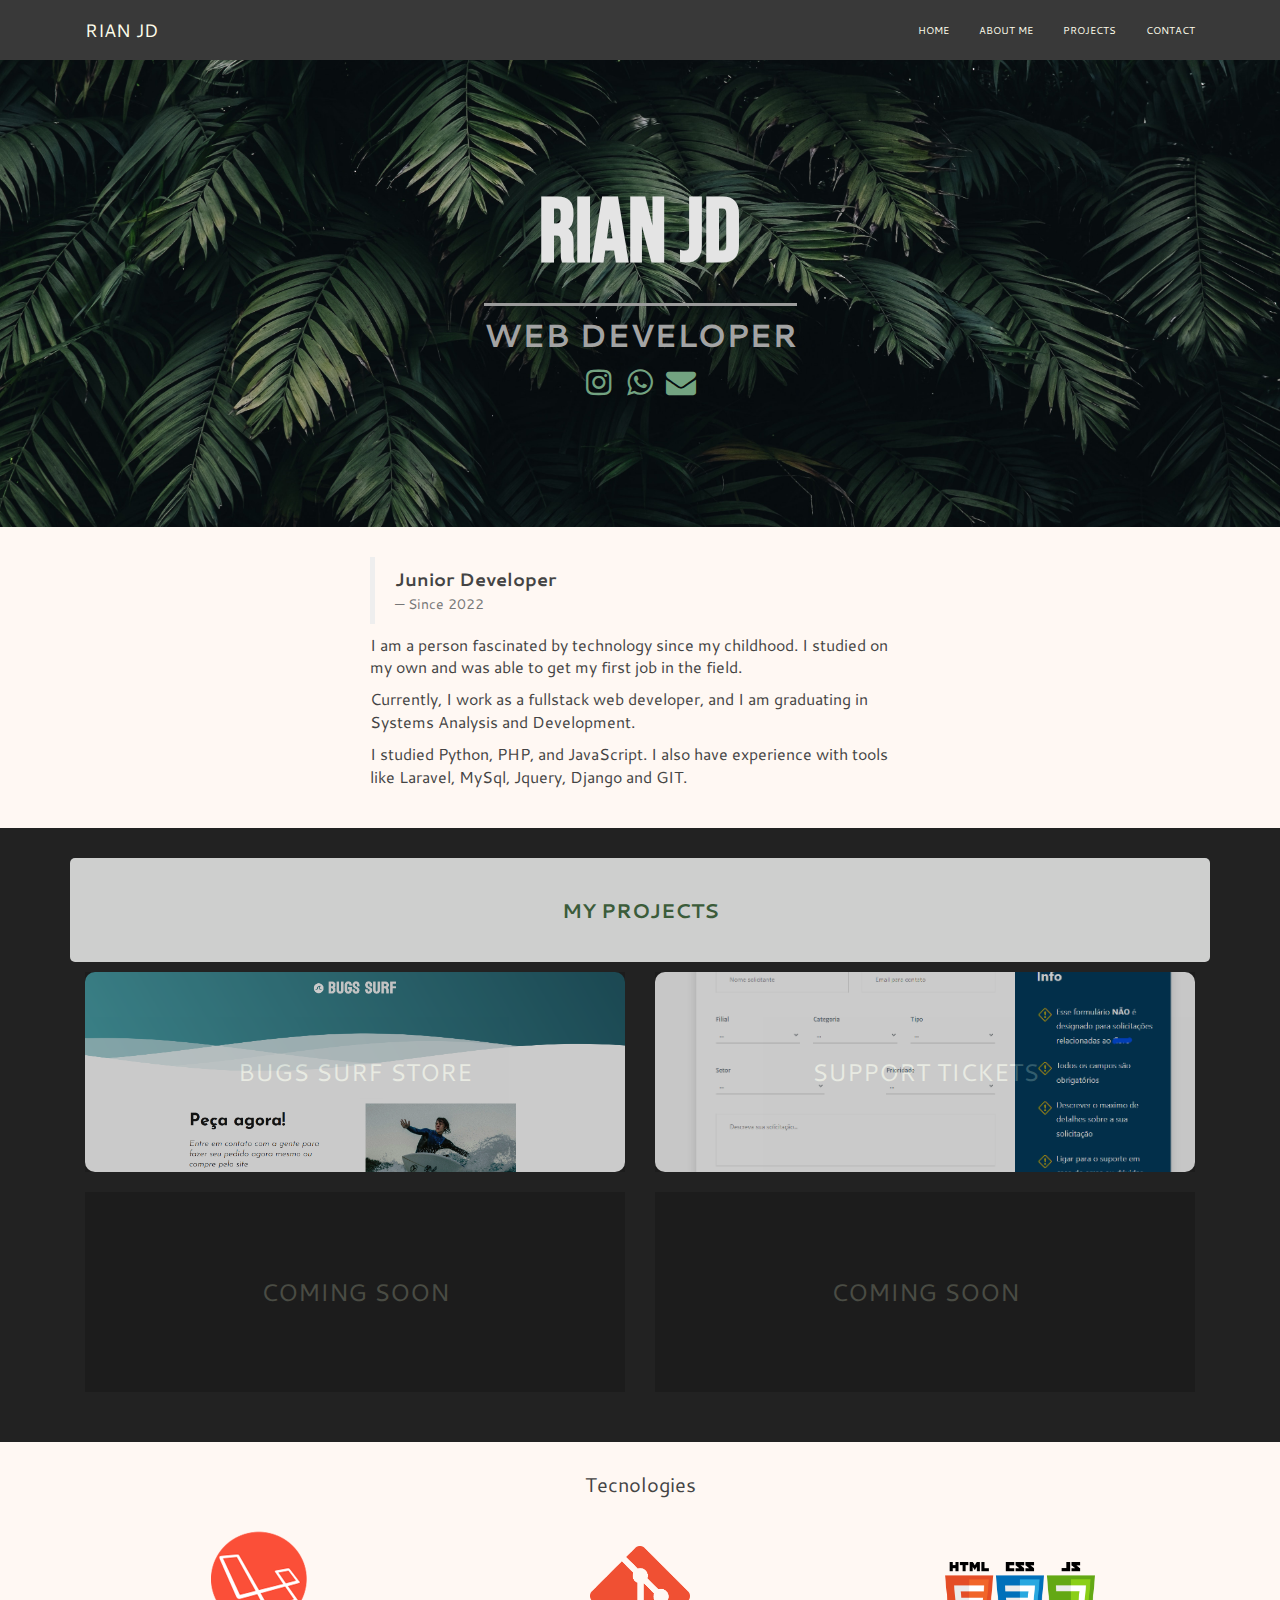
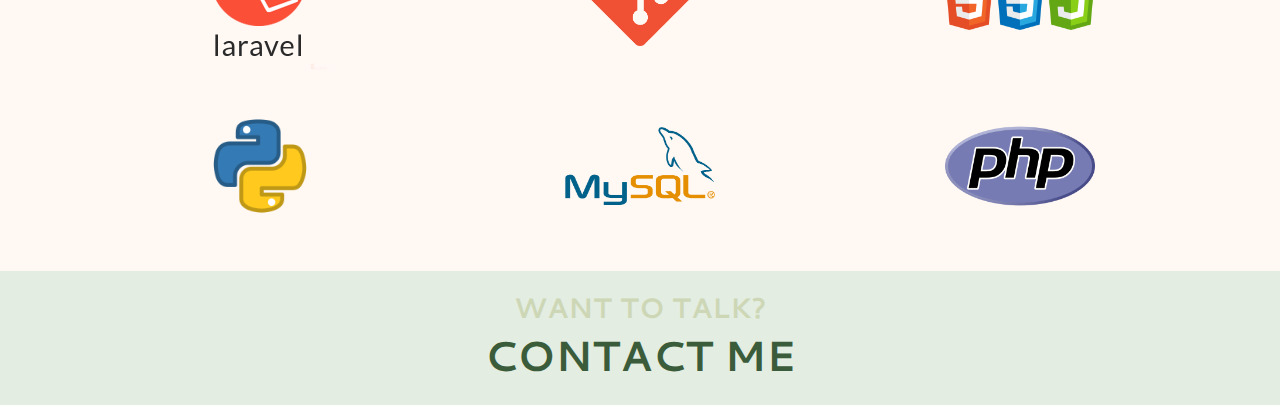
<file: index/index.html>
<!DOCTYPE html>

<html>
	<head>
	<meta charset="utf-8">
    <meta name="viewport" content="width=device-width, initial-scale=1, shrink-to-fit=no">
	<link rel="stylesheet" href="https://fonts.googleapis.com/css?family=Lobster" rel="stylesheet">
	<link href='https://fonts.googleapis.com/css?family=Dancing+Script:700|Cantarell:400,700%7CBebas+Neue:400' rel='stylesheet' type='text/css'>
	

	<link rel="stylesheet" href="https://maxcdn.bootstrapcdn.com/font-awesome/4.5.0/css/font-awesome.min.css">
	<link rel="stylesheet" href="https://cdnjs.cloudflare.com/ajax/libs/twitter-bootstrap/3.3.7/css/bootstrap.min.css">
	<link rel="stylesheet" href="css/style.css">
	<link rel="stylesheet" href="css/bootstrap.min.css">	
	<script src="https://cdn.jsdelivr.net/npm/jquery@3.5.1/dist/jquery.slim.min.js" integrity="sha384-DfXdz2htPH0lsSSs5nCTpuj/zy4C+OGpamoFVy38MVBnE+IbbVYUew+OrCXaRkfj" crossorigin="anonymous"></script>
	<script src="js/bootstrap.bundle.min.js"></script>
	<script src="js/bootstrap.js"></script>

		<script>
			
			window.console = window.console || function(t) {};

		</script>
	</head>

	<body>
	 <nav class="navbar navbar-expand-lg navbar-default navbar-fixed-top ">
	  <div class="container">
		<div class="navbar-header text-center">
			<button type="button" class="navbar-toggle" data-toggle="collapse" data-target="#myNavbar">
			  <span class="icon-bar"></span>
			  <span class="icon-bar"></span>
			  <span class="icon-bar"></span>
			   <span class="icon-bar"></span>
			</button>
			<a class="navbar-brand p-4" href="#home">
			  <h3>Rian JD</h3>
			</a>
		  </div>
		<div class="collapse navbar-collapse " id="myNavbar">
		  	  <ul class="nav navbar-nav navbar-right">
				<li><a href="#home">Home</a></li>
				<li><a href="#about">About me</a></li>
				<li><a href="#portfolio">Projects</a></li>
				<li><a href="#contact">Contact</li>
			  </ul>
			</li>
		  </ul> 
		</div>
	  </div>
	</nav> 

	 
	  <a id="home-intro"></a>
	  <section class="home-intro" style="background-image: url('images/img3.jpg');">
		<div class="container center">
		  <div class="row center-block">
			<div class="col-xs-12 text-center">
			  <div class="content">
				 <h1>Rian JD</h1>
				<h2>WEB DEVELOPER</h2>
				<ul>
	 				<li><a href="https://www.instagram.com/_rianjd/" target="_blank"><i class="fa fa-instagram fa-3x fa-fw"></i></a></li>
				  <li><a href="https://whatsa.me/5548991896341/?t=Hey,%20I%20saw%20your%20projects,%20let%27s%20chat!" target="_blank"><i class="fa fa-whatsapp fa-3x fa-fw"></a></i></li>
				  <li><a href="mailto:rianjunckes@gmail.com" target="_blank"><i class="fa fa-envelope fa-3x fa-fw"></i></a></li>
				</ul>     
			  </div>
			</div>
		  </div>
		</div>
	  </section>
	  
	  
	  
	  <a id="about"></a>
	  <section class="about">
		<div class="container center">
		  <div class="row justify-content-center">
			<div class="col-sm-6">
			  <div class="content">
				<blockquote>Junior Developer
				<small>Since 2022</small></blockquote>
				<p>I am a person fascinated by technology since my childhood. I studied on my own and was able to get my first job in the field. </p>
				<p>Currently, I work as a fullstack web developer, and I am graduating in Systems Analysis and Development.</p>
				<p>I studied Python, PHP, and JavaScript. I also have experience with tools like Laravel, MySql, Jquery, Django and GIT.</p>
			  </div>
			</div>
		  </div>
		</div>
	  </section>  

	  <a id="portfolio"></a>
	  <section class="portfolio">
		<div class="container">
		  <div class="content">
			<div class="row">
			  <div class="col-xs-12 portfolio-title">
				<h2 class="text-center">My Projects</h2>
			  </div>
			</div>
			<div class="row">
			  <div class="col-sm-6">
				<a href="https://bugssurf.com.br" target="_blank">
				  <div class="project" style="background-image:url(images/bugs-site.png)">
					<div class="overlay">
						 <h4>Bugs Surf Store</h4>
					</div>
				  </div>
				</a>
			  </div>
			  <div class="col-sm-6">
				<a href="https://github.com/rianjd/project-helpdesk" target="_blank">
				  <div class="project" style="background-image:url(images/tickets.png)">
					<div class="overlay">
					 <h4>Support Tickets</h4>
					</div>
				  </div>
				</a>
			  </div>
			  <div class="col-sm-6">
				<a href="#" target="_blank">
				  <div class="project" style="background-image:url(https://jpk-image-hosting.s3.amazonaws.com/makechow.jpg)">
					<div class="overlay">
					<h4>Coming soon</h4>
					</div>
				  </div>
				</a>
			  </div>
			  <div class="col-sm-6">
				<a href="#" target="_blank">
				  <div class="project" style="background-image:url(https://jpk-image-hosting.s3.amazonaws.com/makechow.jpg)">
					<div class="overlay">
					<h4>Coming soon</h4>
					</div>
				  </div>
				</a>
			  </div>
			</div>     
		  </div>
		</div>
	  </section>
	  <section class="about">
		<div class="container center">
			<div class="content">
				<div class="row justify-content-center">
					<div class="col-xs-12 title text-center">
					  <h2 class="text-center">Tecnologies</h2>
					</div>
				</div>
				<div class="row justify-content-center" style="display: flex;
				align-items: center; margin-top: 20px;">
					<div class="col-6 col-md-4 text-center">
						<img src="images/laravel-logo.png" width="150" alt="">
					</div>
					<div class="col-6 col-md-4 text-center">
						<img src="images/git-icon.png" width="100" alt="">
					</div>
					<div class="col-6 col-md-4 text-center">
						<img src="images/html-icon.png" width="150" alt="">
					</div>
					
					
				</div>

				<div class="row justify-content-center" style="display: flex;
				align-items: center;margin-top: 20px;">
					
					<div class="col-6 col-md-4 text-center">
						<img src="images/py-icon.png" width="100" alt="">
					</div>
					<div class="col-6 col-md-4 text-center">
						<img src="images/mysql-icon.png" width="150" alt="">
					</div>
					<div class="col-6 col-md-4 text-center">
						<img src="images/php-icon.png" width="150" alt="">
					</div>
				</div>
			</div>
		</div>
	  </section>

	  
	 
	  <a id="contact"></a>
	  <section class="contact" style="padding: 20px;">
		<div class="container center">
		  <div class="row center-block">
			<div class="col-xs-12 text-center">
			  <h2>Want to talk?</h2>
				<h3 ><a href="https://whatsa.me/5548991896341/?t=Hey,%20I%20saw%20your%20projects,%20let%27s%20chat!" target="_blank">Contact me</a></h3>
			</div>
		  </div>
		</div>
	  </section>
	</body>

</html>
</file>
<file: index/css/style.css>
.navbar {
			  margin-bottom: 0;
			  background-color: rgba(8, 8, 8, 0.8);
			  border: none;
			}
			.navbar.navbar-default .navbar-nav > li > a, .navbar.navbar-default .navbar-header .navbar-brand {
			  font-family: "Cantarell", sans-serif;
			  text-transform: uppercase;
			  transition: color 0.3s ease-in-out;
			  color: #FEFDEB;
			}
			.navbar.navbar-default .navbar-nav > li > a:hover, .navbar.navbar-default .navbar-nav > li > a:focus, .navbar.navbar-default .navbar-nav > li > a:active, .navbar.navbar-default .navbar-header .navbar-brand:hover, .navbar.navbar-default .navbar-header .navbar-brand:focus, .navbar.navbar-default .navbar-header .navbar-brand:active {
			  color: #48A09B;
			}

			section {
			  background-size: cover;
			  background-repeat: no-repeat;
			  background-position: center;
			  background-attachment: fixed;
			  -webkit-background-size: cover;
			  -moz-background-size: cover;
			  -o-background-size: cover;
			  background-size: cover;
			  overflow: hidden;
			  width: 100%;
			}
			section .vcenter {
			  height: 100%;
			}
			section .vcenter .row {
			  height: 100%;
			  display: table;
			}
			section .vcenter .row div[class^=col-] {
			  display: table-cell;
			  vertical-align: middle;
			  float: none;
			}
			section.portfolio {
			  background-color: #222;
			}
			section.portfolio h2 {
			  margin-top: 40px;
			  margin-bottom: 40px;
			  font-family: "Cantarell", sans-serif;
			  color: #3b5c3a;
			  font-weight: 700;
			  text-transform: uppercase;
			}
			section.portfolio .project {
			  width: 100%;
			  height: 200px;
			  position: relative;
			  background-size: cover;
			  background-repeat: no-repeat;
			  background-position: center;
			  margin-bottom: 20px;
			  border-radius: 10px;
			}
			section.portfolio .project .overlay {
			  display: table;
			  position: absolute;
			  height: 100%;
			  width: 100%;
			  top: 0;
			  bottom: 0;
			  right: 0;
			  left: 0;
			  background-color: rgba(8, 8, 8, 0.7);
			  overflow: hidden;
			  z-index: 10;
			  transition: opacity 0.3s ease-in-out;
			  opacity: 0.3;
			}
			section.portfolio .project .overlay h4 {
			  display: table-cell;
			  vertical-align: middle;
			  text-align: center;
			  text-transform: uppercase;
			  font-family: "Cantarell", sans-serif;
			  font-size: 24px;
			  color: #CDD7B6;
			  opacity: 0.8;
			}
			section.portfolio .project:hover .overlay, section.portfolio .project:focus .overlay, section.portfolio .project:active .overlay {
			  opacity: 0.6;
			}
			section .content {
			  padding-top: 30px;
			  padding-bottom: 30px;
			  
			}
			section.home-intro{
				padding: 10vh;
			}	
			section.home-intro h1 {
			  font-family: "Bebas Neue";
			  font-weight: 700;
			  font-size: 60px;
			  color: #e4e4e4;
			  margin-top: 0;
			  margin-bottom: 15px;
			  
			}
			@media (min-width: 768px) {
			  section.home-intro h1 {
				font-size: 90px;
			  }
			}
			section.home-intro h2 {
			  font-family: "Cantarell", sans-serif;
			  font-weight: 700;
			  font-size: 22px;
			  color: #a3a3a3;
			  padding-top: 10px;
			  margin-top: 0;
			  margin-bottom: 13px;
			  border-top: 3px solid #9c9c9c;
			  display: inline-block;
			}
			@media (min-width: 768px) {
			  section.home-intro h2 {
				font-size: 32px;
			  }
			}
			section.home-intro ul {
			  padding: 0;
			  list-style-type: none;
			}
			section.home-intro ul li {
			  display: inline;
			}
			section.home-intro ul li a {
			  color: #73a381;
			  transition: color 0.3s linear;
			}
			section.home-intro ul li a:hover, section.home-intro ul li a:focus, section.home-intro ul li a:active {
			  color: #ffffff;
			}
			section.about {
			  background-color: #FFF8F3;
			  color: #444444;
			  font-family: "Cantarell", sans-serif;
			  
			}

			section.about p {
			  font-size: 16px;
			  font-weight: 400;
			  line-height: 1.4;
			}
			section.about blockquote {
			  font-family: "Cantarell", sans-serif;
			  font-weight: 700;
			}
			section.contact {
			  background-color: #a6c49e4f;

			}
			section.contact h2 {
			  font-family: "Cantarell", sans-serif;
			  font-weight: 700;
			  font-size: 22px;
			  color: #CDD7B6;
			  text-transform: uppercase;
			}
			@media (min-width: 768px) {
			  section.contact h2 {
				font-size: 28px;
			  }
			}
			section.contact h3 a {
			  font-family: "Cantarell", sans-serif;
			  font-weight: 700;
			  font-size: 28px;
			  text-transform: uppercase;
			  text-decoration: none;
			  color: #3b5c3a;
			  transition: color 0.3s linear;
			}
			section.contact h3 a:hover, section.contact h3 a:focus, section.contact h3 a:active {
			  color: #2c412c;
			}
			@media (min-width: 768px) {
			  section.contact h3 a {
				font-size: 42px;
			  }
			}

			.portfolio-title {
			  width: 100%;
			  background: rgb(206, 207, 206);
			  border-radius: 5px;
			  margin-bottom: 10px;
			}



  /* arabic */
@font-face {
  font-family: 'Changa';
  font-style: normal;
  font-weight: 400;
  src: url(https://fonts.gstatic.com/s/changa/v20/2-c79JNi2YuVOUcOarRPgnNGooxCZ62xcjLj9ytf.woff2) format('woff2');
  unicode-range: U+0600-06FF, U+200C-200E, U+2010-2011, U+204F, U+2E41, U+FB50-FDFF, U+FE80-FEFC;
}
/* latin-ext */
@font-face {
  font-family: 'Changa';
  font-style: normal;
  font-weight: 400;
  src: url(https://fonts.gstatic.com/s/changa/v20/2-c79JNi2YuVOUcOarRPgnNGooxCZ62xcjnj9ytf.woff2) format('woff2');
  unicode-range: U+0100-024F, U+0259, U+1E00-1EFF, U+2020, U+20A0-20AB, U+20AD-20CF, U+2113, U+2C60-2C7F, U+A720-A7FF;
}
/* latin */
@font-face {
  font-family: 'Changa';
  font-style: normal;
  font-weight: 400;
  src: url(https://fonts.gstatic.com/s/changa/v20/2-c79JNi2YuVOUcOarRPgnNGooxCZ62xcjfj9w.woff2) format('woff2');
  unicode-range: U+0000-00FF, U+0131, U+0152-0153, U+02BB-02BC, U+02C6, U+02DA, U+02DC, U+2000-206F, U+2074, U+20AC, U+2122, U+2191, U+2193, U+2212, U+2215, U+FEFF, U+FFFD;
}
/* vietnamese */
@font-face {
  font-family: 'Chivo';
  font-style: normal;
  font-weight: 400;
  src: url(https://fonts.gstatic.com/s/chivo/v18/va9b4kzIxd1KFppkaRKvDRPJVDf_vB_en2rTJXg.woff2) format('woff2');
  unicode-range: U+0102-0103, U+0110-0111, U+0128-0129, U+0168-0169, U+01A0-01A1, U+01AF-01B0, U+1EA0-1EF9, U+20AB;
}
/* latin-ext */
@font-face {
  font-family: 'Chivo';
  font-style: normal;
  font-weight: 400;
  src: url(https://fonts.gstatic.com/s/chivo/v18/va9b4kzIxd1KFppkaRKvDRPJVDf_vB_enmrTJXg.woff2) format('woff2');
  unicode-range: U+0100-024F, U+0259, U+1E00-1EFF, U+2020, U+20A0-20AB, U+20AD-20CF, U+2113, U+2C60-2C7F, U+A720-A7FF;
}
/* latin */
@font-face {
  font-family: 'Chivo';
  font-style: normal;
  font-weight: 400;
  src: url(https://fonts.gstatic.com/s/chivo/v18/va9b4kzIxd1KFppkaRKvDRPJVDf_vB_ekGrT.woff2) format('woff2');
  unicode-range: U+0000-00FF, U+0131, U+0152-0153, U+02BB-02BC, U+02C6, U+02DA, U+02DC, U+2000-206F, U+2074, U+20AC, U+2122, U+2191, U+2193, U+2212, U+2215, U+FEFF, U+FFFD;
}
/* vietnamese */
@font-face {
  font-family: 'Josefin Sans';
  font-style: italic;
  font-weight: 300;
  src: url(https://fonts.gstatic.com/s/josefinsans/v25/Qw3JZQNVED7rKGKxtqIqX5EUCGZ2dIn0FyA96fCT6oJRIizoYV0.woff2) format('woff2');
  unicode-range: U+0102-0103, U+0110-0111, U+0128-0129, U+0168-0169, U+01A0-01A1, U+01AF-01B0, U+1EA0-1EF9, U+20AB;
}
/* latin-ext */
@font-face {
  font-family: 'Josefin Sans';
  font-style: italic;
  font-weight: 300;
  src: url(https://fonts.gstatic.com/s/josefinsans/v25/Qw3JZQNVED7rKGKxtqIqX5EUCGZ2dIn0FyA96fCT6oJRIyzoYV0.woff2) format('woff2');
  unicode-range: U+0100-024F, U+0259, U+1E00-1EFF, U+2020, U+20A0-20AB, U+20AD-20CF, U+2113, U+2C60-2C7F, U+A720-A7FF;
}
/* latin */
@font-face {
  font-family: 'Josefin Sans';
  font-style: italic;
  font-weight: 300;
  src: url(https://fonts.gstatic.com/s/josefinsans/v25/Qw3JZQNVED7rKGKxtqIqX5EUCGZ2dIn0FyA96fCT6oJRLSzo.woff2) format('woff2');
  unicode-range: U+0000-00FF, U+0131, U+0152-0153, U+02BB-02BC, U+02C6, U+02DA, U+02DC, U+2000-206F, U+2074, U+20AC, U+2122, U+2191, U+2193, U+2212, U+2215, U+FEFF, U+FFFD;
}
/* vietnamese */
@font-face {
  font-family: 'Josefin Sans';
  font-style: normal;
  font-weight: 400;
  src: url(https://fonts.gstatic.com/s/josefinsans/v25/Qw3aZQNVED7rKGKxtqIqX5EUAnx4RHw.woff2) format('woff2');
  unicode-range: U+0102-0103, U+0110-0111, U+0128-0129, U+0168-0169, U+01A0-01A1, U+01AF-01B0, U+1EA0-1EF9, U+20AB;
}
/* latin-ext */
@font-face {
  font-family: 'Josefin Sans';
  font-style: normal;
  font-weight: 400;
  src: url(https://fonts.gstatic.com/s/josefinsans/v25/Qw3aZQNVED7rKGKxtqIqX5EUA3x4RHw.woff2) format('woff2');
  unicode-range: U+0100-024F, U+0259, U+1E00-1EFF, U+2020, U+20A0-20AB, U+20AD-20CF, U+2113, U+2C60-2C7F, U+A720-A7FF;
}
/* latin */
@font-face {
  font-family: 'Josefin Sans';
  font-style: normal;
  font-weight: 400;
  src: url(https://fonts.gstatic.com/s/josefinsans/v25/Qw3aZQNVED7rKGKxtqIqX5EUDXx4.woff2) format('woff2');
  unicode-range: U+0000-00FF, U+0131, U+0152-0153, U+02BB-02BC, U+02C6, U+02DA, U+02DC, U+2000-206F, U+2074, U+20AC, U+2122, U+2191, U+2193, U+2212, U+2215, U+FEFF, U+FFFD;
}
/* vietnamese */
@font-face {
  font-family: 'Josefin Sans';
  font-style: normal;
  font-weight: 700;
  src: url(https://fonts.gstatic.com/s/josefinsans/v25/Qw3aZQNVED7rKGKxtqIqX5EUAnx4RHw.woff2) format('woff2');
  unicode-range: U+0102-0103, U+0110-0111, U+0128-0129, U+0168-0169, U+01A0-01A1, U+01AF-01B0, U+1EA0-1EF9, U+20AB;
}
/* latin-ext */
@font-face {
  font-family: 'Josefin Sans';
  font-style: normal;
  font-weight: 700;
  src: url(https://fonts.gstatic.com/s/josefinsans/v25/Qw3aZQNVED7rKGKxtqIqX5EUA3x4RHw.woff2) format('woff2');
  unicode-range: U+0100-024F, U+0259, U+1E00-1EFF, U+2020, U+20A0-20AB, U+20AD-20CF, U+2113, U+2C60-2C7F, U+A720-A7FF;
}
/* latin */
@font-face {
  font-family: 'Josefin Sans';
  font-style: normal;
  font-weight: 700;
  src: url(https://fonts.gstatic.com/s/josefinsans/v25/Qw3aZQNVED7rKGKxtqIqX5EUDXx4.woff2) format('woff2');
  unicode-range: U+0000-00FF, U+0131, U+0152-0153, U+02BB-02BC, U+02C6, U+02DA, U+02DC, U+2000-206F, U+2074, U+20AC, U+2122, U+2191, U+2193, U+2212, U+2215, U+FEFF, U+FFFD;
}
/* khmer */
@font-face {
  font-family: 'Koulen';
  font-style: normal;
  font-weight: 400;
  src: url(https://fonts.gstatic.com/s/koulen/v25/AMOQz46as3KIBPemjno8ouY.woff2) format('woff2');
  unicode-range: U+1780-17FF, U+200C, U+25CC;
}
/* latin */
@font-face {
  font-family: 'Koulen';
  font-style: normal;
  font-weight: 400;
  src: url(https://fonts.gstatic.com/s/koulen/v25/AMOQz46as3KIBPemhXo8.woff2) format('woff2');
  unicode-range: U+0000-00FF, U+0131, U+0152-0153, U+02BB-02BC, U+02C6, U+02DA, U+02DC, U+2000-206F, U+2074, U+20AC, U+2122, U+2191, U+2193, U+2212, U+2215, U+FEFF, U+FFFD;
}
/* latin-ext */
@font-face {
  font-family: 'Lato';
  font-style: italic;
  font-weight: 400;
  src: url(https://fonts.gstatic.com/s/lato/v23/S6u8w4BMUTPHjxsAUi-qJCY.woff2) format('woff2');
  unicode-range: U+0100-024F, U+0259, U+1E00-1EFF, U+2020, U+20A0-20AB, U+20AD-20CF, U+2113, U+2C60-2C7F, U+A720-A7FF;
}
/* latin */
@font-face {
  font-family: 'Lato';
  font-style: italic;
  font-weight: 400;
  src: url(https://fonts.gstatic.com/s/lato/v23/S6u8w4BMUTPHjxsAXC-q.woff2) format('woff2');
  unicode-range: U+0000-00FF, U+0131, U+0152-0153, U+02BB-02BC, U+02C6, U+02DA, U+02DC, U+2000-206F, U+2074, U+20AC, U+2122, U+2191, U+2193, U+2212, U+2215, U+FEFF, U+FFFD;
}
/* latin-ext */
@font-face {
  font-family: 'Lato';
  font-style: normal;
  font-weight: 300;
  src: url(https://fonts.gstatic.com/s/lato/v23/S6u9w4BMUTPHh7USSwaPGR_p.woff2) format('woff2');
  unicode-range: U+0100-024F, U+0259, U+1E00-1EFF, U+2020, U+20A0-20AB, U+20AD-20CF, U+2113, U+2C60-2C7F, U+A720-A7FF;
}
/* latin */
@font-face {
  font-family: 'Lato';
  font-style: normal;
  font-weight: 300;
  src: url(https://fonts.gstatic.com/s/lato/v23/S6u9w4BMUTPHh7USSwiPGQ.woff2) format('woff2');
  unicode-range: U+0000-00FF, U+0131, U+0152-0153, U+02BB-02BC, U+02C6, U+02DA, U+02DC, U+2000-206F, U+2074, U+20AC, U+2122, U+2191, U+2193, U+2212, U+2215, U+FEFF, U+FFFD;
}
/* latin-ext */
@font-face {
  font-family: 'Lato';
  font-style: normal;
  font-weight: 400;
  src: url(https://fonts.gstatic.com/s/lato/v23/S6uyw4BMUTPHjxAwXjeu.woff2) format('woff2');
  unicode-range: U+0100-024F, U+0259, U+1E00-1EFF, U+2020, U+20A0-20AB, U+20AD-20CF, U+2113, U+2C60-2C7F, U+A720-A7FF;
}
/* latin */
@font-face {
  font-family: 'Lato';
  font-style: normal;
  font-weight: 400;
  src: url(https://fonts.gstatic.com/s/lato/v23/S6uyw4BMUTPHjx4wXg.woff2) format('woff2');
  unicode-range: U+0000-00FF, U+0131, U+0152-0153, U+02BB-02BC, U+02C6, U+02DA, U+02DC, U+2000-206F, U+2074, U+20AC, U+2122, U+2191, U+2193, U+2212, U+2215, U+FEFF, U+FFFD;
}
/* latin-ext */
@font-face {
  font-family: 'Lato';
  font-style: normal;
  font-weight: 700;
  src: url(https://fonts.gstatic.com/s/lato/v23/S6u9w4BMUTPHh6UVSwaPGR_p.woff2) format('woff2');
  unicode-range: U+0100-024F, U+0259, U+1E00-1EFF, U+2020, U+20A0-20AB, U+20AD-20CF, U+2113, U+2C60-2C7F, U+A720-A7FF;
}
/* latin */
@font-face {
  font-family: 'Lato';
  font-style: normal;
  font-weight: 700;
  src: url(https://fonts.gstatic.com/s/lato/v23/S6u9w4BMUTPHh6UVSwiPGQ.woff2) format('woff2');
  unicode-range: U+0000-00FF, U+0131, U+0152-0153, U+02BB-02BC, U+02C6, U+02DA, U+02DC, U+2000-206F, U+2074, U+20AC, U+2122, U+2191, U+2193, U+2212, U+2215, U+FEFF, U+FFFD;
}
/* cyrillic-ext */
@font-face {
  font-family: 'Merriweather Sans';
  font-style: normal;
  font-weight: 400;
  src: url(https://fonts.gstatic.com/s/merriweathersans/v22/2-cO9IRs1JiJN1FRAMjTN5zd9vgsFF_5asQTb6hZ2JKZou4VhOsH3xE.woff2) format('woff2');
  unicode-range: U+0460-052F, U+1C80-1C88, U+20B4, U+2DE0-2DFF, U+A640-A69F, U+FE2E-FE2F;
}
/* vietnamese */
@font-face {
  font-family: 'Merriweather Sans';
  font-style: normal;
  font-weight: 400;
  src: url(https://fonts.gstatic.com/s/merriweathersans/v22/2-cO9IRs1JiJN1FRAMjTN5zd9vgsFF_5asQTb6hZ2JKZou4VhusH3xE.woff2) format('woff2');
  unicode-range: U+0102-0103, U+0110-0111, U+0128-0129, U+0168-0169, U+01A0-01A1, U+01AF-01B0, U+1EA0-1EF9, U+20AB;
}
/* latin-ext */
@font-face {
  font-family: 'Merriweather Sans';
  font-style: normal;
  font-weight: 400;
  src: url(https://fonts.gstatic.com/s/merriweathersans/v22/2-cO9IRs1JiJN1FRAMjTN5zd9vgsFF_5asQTb6hZ2JKZou4Vh-sH3xE.woff2) format('woff2');
  unicode-range: U+0100-024F, U+0259, U+1E00-1EFF, U+2020, U+20A0-20AB, U+20AD-20CF, U+2113, U+2C60-2C7F, U+A720-A7FF;
}
/* latin */
@font-face {
  font-family: 'Merriweather Sans';
  font-style: normal;
  font-weight: 400;
  src: url(https://fonts.gstatic.com/s/merriweathersans/v22/2-cO9IRs1JiJN1FRAMjTN5zd9vgsFF_5asQTb6hZ2JKZou4ViesH.woff2) format('woff2');
  unicode-range: U+0000-00FF, U+0131, U+0152-0153, U+02BB-02BC, U+02C6, U+02DA, U+02DC, U+2000-206F, U+2074, U+20AC, U+2122, U+2191, U+2193, U+2212, U+2215, U+FEFF, U+FFFD;
}
/* latin-ext */
@font-face {
  font-family: 'Passion One';
  font-style: normal;
  font-weight: 400;
  src: url(https://fonts.gstatic.com/s/passionone/v16/PbynFmL8HhTPqbjUzux3JEuf9lvQ6Q.woff2) format('woff2');
  unicode-range: U+0100-024F, U+0259, U+1E00-1EFF, U+2020, U+20A0-20AB, U+20AD-20CF, U+2113, U+2C60-2C7F, U+A720-A7FF;
}
/* latin */
@font-face {
  font-family: 'Passion One';
  font-style: normal;
  font-weight: 400;
  src: url(https://fonts.gstatic.com/s/passionone/v16/PbynFmL8HhTPqbjUzux3JEuR9ls.woff2) format('woff2');
  unicode-range: U+0000-00FF, U+0131, U+0152-0153, U+02BB-02BC, U+02C6, U+02DA, U+02DC, U+2000-206F, U+2074, U+20AC, U+2122, U+2191, U+2193, U+2212, U+2215, U+FEFF, U+FFFD;
}
/* devanagari */
@font-face {
  font-family: 'Yantramanav';
  font-style: normal;
  font-weight: 400;
  src: url(https://fonts.gstatic.com/s/yantramanav/v11/flU8Rqu5zY00QEpyWJYWN5fyXeZhCQ.woff2) format('woff2');
  unicode-range: U+0900-097F, U+1CD0-1CF6, U+1CF8-1CF9, U+200C-200D, U+20A8, U+20B9, U+25CC, U+A830-A839, U+A8E0-A8FB;
}
/* latin-ext */
@font-face {
  font-family: 'Yantramanav';
  font-style: normal;
  font-weight: 400;
  src: url(https://fonts.gstatic.com/s/yantramanav/v11/flU8Rqu5zY00QEpyWJYWN5f9XeZhCQ.woff2) format('woff2');
  unicode-range: U+0100-024F, U+0259, U+1E00-1EFF, U+2020, U+20A0-20AB, U+20AD-20CF, U+2113, U+2C60-2C7F, U+A720-A7FF;
}
/* latin */
@font-face {
  font-family: 'Yantramanav';
  font-style: normal;
  font-weight: 400;
  src: url(https://fonts.gstatic.com/s/yantramanav/v11/flU8Rqu5zY00QEpyWJYWN5fzXeY.woff2) format('woff2');
  unicode-range: U+0000-00FF, U+0131, U+0152-0153, U+02BB-02BC, U+02C6, U+02DA, U+02DC, U+2000-206F, U+2074, U+20AC, U+2122, U+2191, U+2193, U+2212, U+2215, U+FEFF, U+FFFD;
}
</file>
